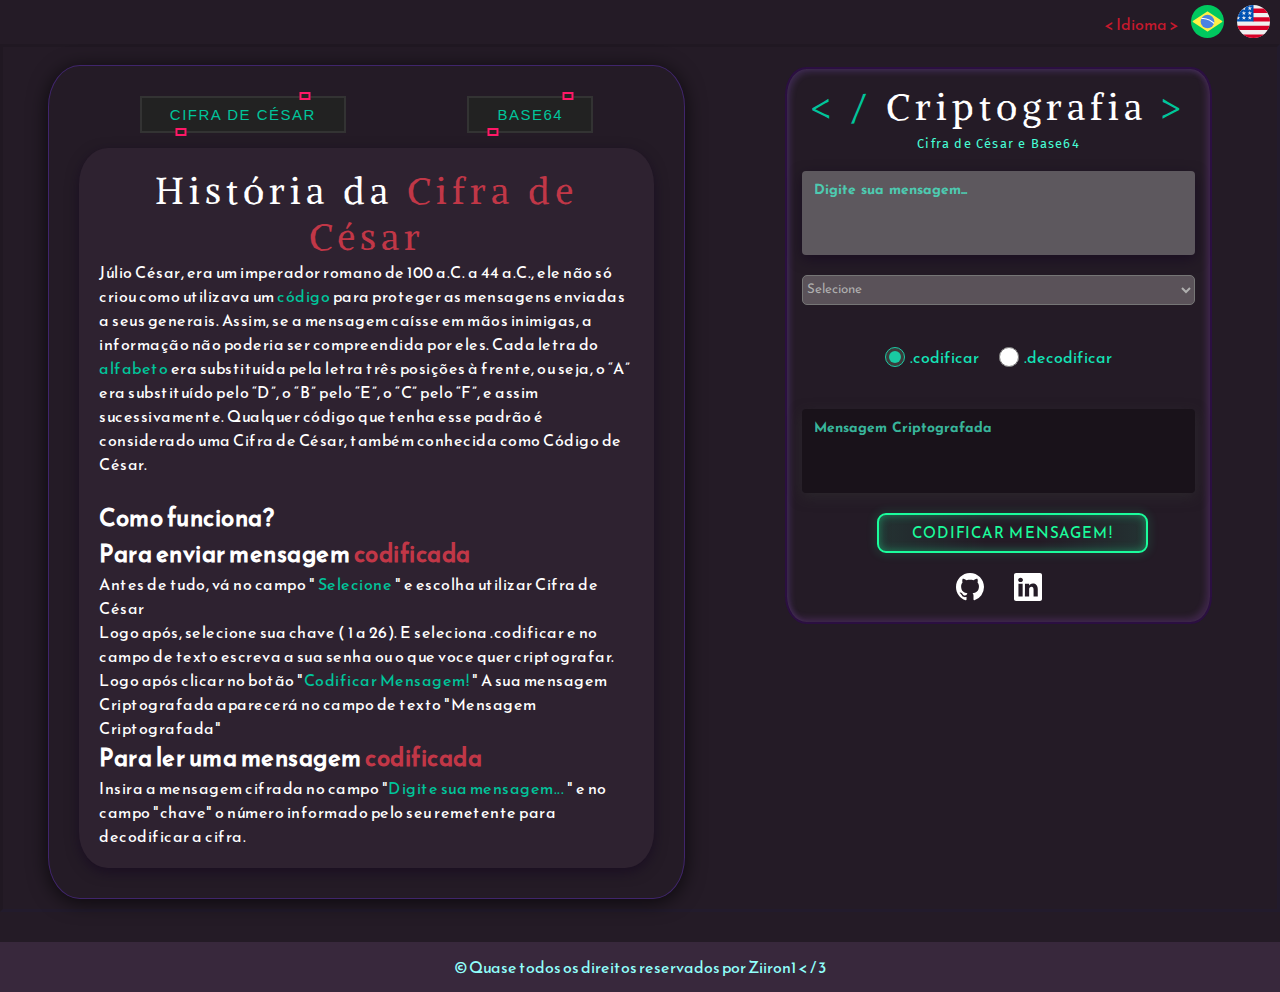
<file: index.html>
<!DOCTYPE html>
<html lang="pt-BR">

<head>
    <meta charset="UTF-8" />
    <meta http-equiv="X-UA-Compatible" content="IE=edge" />
    <meta name="viewport" content="width=device-width, initial-scale=1.0" />
    <link rel="preconnect" href="https://fonts.googleapis.com" />
    <link rel="preconnect" href="https://fonts.gstatic.com" crossorigin />
    <link href="https://fonts.googleapis.com/css2?family=Alike+Angular&family=Inconsolata:wght@400;600&display=swap"
        rel="stylesheet" />
    <link rel="shortcut icon" href="./assets/favicon lock.svg" type="image/x-icon">

    <!-- Code "forked" from https://github.com/ellenmariadev/codificador and updated by https://github.com/Ziiron1/Cryptography-CipherCaesar  -->

    <link rel="stylesheet" href="./style.css" />
    <script src="./main.js" defer></script>

    <title>Decodificador</title>
</head>

<body>

    <nav>
        <p id="language">
            < Idioma >
        </p>
        <a href="https://ziiron1.github.io/Cryptography-CipherCaesar/">
            <img src="./assets/Brazil icon.svg" alt="Brazil icon">
        </a>
        <a href="https://ziiron1.github.io/Cryptography-CipherCaesar/language/indexUS.html">
            <img src="./assets/Eua icon.svg" alt="Eua icon">
        </a>
    </nav>

    <main>

        <div id="cipherall" class="textmain">
            <div id="btn-text">
                <button onclick="changetextcifra()" id="ativar">
                    <span>Cifra de César</span>
                    <i></i>
                </button>
                <button onclick="changetextbase64()" id="ativar">
                    <span>Base64</span>
                    <i></i>
                </button>
            </div>
            <div id="alltext" class="animar">
                <h1 id="cipher-title">História da <span id="dec"> Cifra de César </span></h1>
                <p id="cipher-text1">Júlio César, era um imperador romano de 100 a.C. a 44 a.C., ele não só criou como
                    utilizava um <span> código </span> para
                    proteger as mensagens enviadas a seus generais. Assim, se a mensagem caísse em mãos inimigas, a
                    informação
                    não poderia ser compreendida por eles. Cada letra do <span> alfabeto </span> era substituída pela
                    letra três
                    posições
                    à frente, ou seja, o “A” era substituído pelo “D”, o “B” pelo “E”, o “C” pelo “F”, e assim
                    sucessivamente.
                    Qualquer código que tenha esse padrão é considerado uma Cifra de César, também conhecida como Código
                    de César.
                </p>
                <br>
                <h2 id="cipher-title2">Como funciona?
                    <br> Para enviar mensagem
                    <span id="dec"> codificada</span>
                </h2>
                <p id="cipher-text2">
                    Antes de tudo, vá no campo " <span>Selecione </span> " e escolha utilizar Cifra de César
                    <br> Logo após, selecione sua chave ( 1 a 26). E seleciona .codificar e no campo de texto escreva a
                    sua senha
                    ou o que voce quer criptografar.
                    <br> Logo após clicar no botão "<span>Codificar Mensagem!</span> " A sua mensagem Criptografada
                    aparecerá no
                    campo de
                    texto "Mensagem Criptografada"
                </p>
                <h2 id="cipher-title3">Para ler uma mensagem <span id="dec">codificada </span></h2>
                <p>
                    Insira a mensagem cifrada no campo "<span>Digite sua mensagem... </span> " e no campo "chave" o
                    número informado
                    pelo seu remetente para
                    decodificar a cifra.
                </p>
            </div>
        </div>

        <!-- Div do FORM -->
        <div class="all">
            <div class="container">
                <h1>
                    <span>
                        < / </span>Criptografia<span> > </span>
                </h1>
                <h3> Cifra de César e Base64</h3>
                <form action="#">
                    <textarea name="mensagem" id="mensagem" cols="50" rows="4"
                        placeholder="Digite sua mensagem..."></textarea>

                    <label id="selecione" for="select"></label>
                    <select name="select" class="select" id="select">
                        <option value="selecione" disabled selected>Selecione</option>
                        <option value="base64">Base64</option>
                        <option value="cifra">Cifra de césar</option>
                    </select>
                    <div class="chave-container">
                        <label class="chave" for="range">Escolha a Chave</label>
                        <div class="slider-range">
                            <input type="range" value="1" min="1" max="26" class="range" id="range"
                                oninput="rangenumber.value=value" />
                            <input type="number" value="1" id="rangenumber" min="1" max="26"
                                oninput="range.value=value" />
                        </div>
                    </div>

                    <div class="radio-button">
                        <div class="radio">
                            <input type="radio" name="codificar" id="codificar" value="codificar" checked />
                            <label for="codificar">.codificar</label>
                        </div>

                        <div class="radio">
                            <input type="radio" name="codificar" id="decodificar" value="decodificar" />
                            <label for="decodificar">.decodificar</label>
                        </div>
                    </div>

                    <textarea id="resultado" class="mensagem resultado" cols="50" rows="4" readonly
                        placeholder="Mensagem Criptografada"></textarea>
                    <div class="bttn">
                        <button id="btt">Codificar Mensagem!</button>
                    </div>
                </form>
                <div class="social">
                    <a href="https://github.com/Ziiron1/Cryptography-CipherCaesar" target="_blank">
                        <svg xmlns="http://www.w3.org/2000/svg" width="28" height="28" fill="white" class="bi bi-github"
                            viewBox="0 0 16 16">
                            <path
                                d="M8 0C3.58 0 0 3.58 0 8c0 3.54 2.29 6.53 5.47 7.59.4.07.55-.17.55-.38 0-.19-.01-.82-.01-1.49-2.01.37-2.53-.49-2.69-.94-.09-.23-.48-.94-.82-1.13-.28-.15-.68-.52-.01-.53.63-.01 1.08.58 1.23.82.72 1.21 1.87.87 2.33.66.07-.52.28-.87.51-1.07-1.78-.2-3.64-.89-3.64-3.95 0-.87.31-1.59.82-2.15-.08-.2-.36-1.02.08-2.12 0 0 .67-.21 2.2.82.64-.18 1.32-.27 2-.27.68 0 1.36.09 2 .27 1.53-1.04 2.2-.82 2.2-.82.44 1.1.16 1.92.08 2.12.51.56.82 1.27.82 2.15 0 3.07-1.87 3.75-3.65 3.95.29.25.54.73.54 1.48 0 1.07-.01 1.93-.01 2.2 0 .21.15.46.55.38A8.012 8.012 0 0 0 16 8c0-4.42-3.58-8-8-8z" />
                        </svg>
                    </a>
                    <a href="https://www.linkedin.com/in/guilhermeb4412/" target="_blank">
                        <svg xmlns="http://www.w3.org/2000/svg" width="28" height="28" fill="white"
                            class="bi bi-linkedin" viewBox="0 0 16 16">
                            <path
                                d="M0 1.146C0 .513.526 0 1.175 0h13.65C15.474 0 16 .513 16 1.146v13.708c0 .633-.526 1.146-1.175 1.146H1.175C.526 16 0 15.487 0 14.854V1.146zm4.943 12.248V6.169H2.542v7.225h2.401zm-1.2-8.212c.837 0 1.358-.554 1.358-1.248-.015-.709-.52-1.248-1.342-1.248-.822 0-1.359.54-1.359 1.248 0 .694.521 1.248 1.327 1.248h.016zm4.908 8.212V9.359c0-.216.016-.432.08-.586.173-.431.568-.878 1.232-.878.869 0 1.216.662 1.216 1.634v3.865h2.401V9.25c0-2.22-1.184-3.252-2.764-3.252-1.274 0-1.845.7-2.165 1.193v.025h-.016a5.54 5.54 0 0 1 .016-.025V6.169h-2.4c.03.678 0 7.225 0 7.225h2.4z" />
                        </svg>
                    </a>
                </div>
            </div>
        </div>
    </main>
    <footer>
        <p> <span> © Quase todos os direitos reservados por Ziiron1  < / 3 </span> </p>
    </footer>
</body>

</html>
</file>
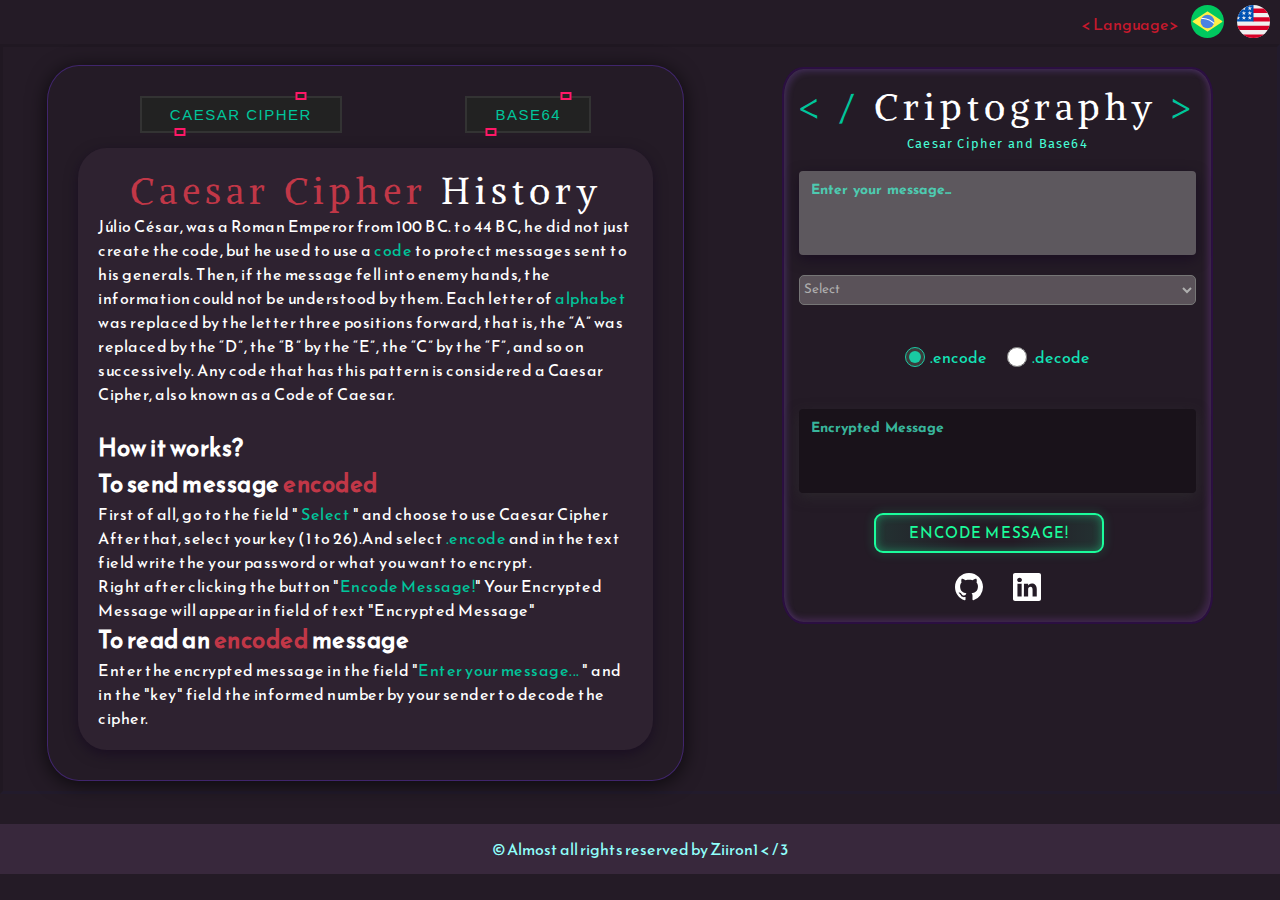
<file: language/indexUS.html>
<!DOCTYPE html>
<html lang="pt-BR">

<head>
    <meta charset="UTF-8" />
    <meta http-equiv="X-UA-Compatible" content="IE=edge" />
    <meta name="viewport" content="width=device-width, initial-scale=1.0" />
    <link rel="preconnect" href="https://fonts.googleapis.com" />
    <link rel="preconnect" href="https://fonts.gstatic.com" crossorigin />
    <link href="https://fonts.googleapis.com/css2?family=Alike+Angular&family=Inconsolata:wght@400;600&display=swap"
        rel="stylesheet" />
    <link rel="shortcut icon" href="./favicon lock.svg" type="image/x-icon">

    <!-- Code "forked" from https://github.com/ellenmariadev/codificador and updated by https://github.com/Ziiron1/Cryptography-CipherCaesar  -->

    <link rel="stylesheet" href="./styleUS.css" />
    <script src="./mainUS.js" defer></script>

    <title>Decodefier</title>
</head>

<body>

    <nav>
        <p id="language">
            < Language>
        </p>
        <a href="https://ziiron1.github.io/Cryptography-CipherCaesar/">
            <img src="./Brazil icon.svg" alt="Brazil icon">
        </a>
        <a href="https://ziiron1.github.io/Cryptography-CipherCaesar/language/indexUS.html">
            <img src="./Eua icon.svg" alt="Eua icon">
        </a>
    </nav>

    <main>

        <div id="cipherall" class="textmain">
            <div id="btn-text">
                <button onclick="changetextcifra()">
                    <span>Caesar Cipher</span>
                    <i></i>
                </button>
                <button onclick="changetextbase64()">
                    <span>Base64</span>
                    <i></i>
                </button>
            </div>
            <div id="alltext">
                <h1 id="cipher-title"> <span id="dec">Caesar Cipher </span> History</h1>
                <p id="cipher-text1">Júlio César, was a Roman Emperor from 100 BC. to 44 BC, he did not just create the
                    code, but
                    he used to use a <span> code </span> to protect messages sent to his generals.
                    Then, if the message fell into enemy hands, the information could not be understood by them. Each
                    letter of <span> alphabet </span> was replaced by the letter three positions
                    forward, that is, the “A” was replaced by the “D”, the “B” by the “E”, the “C” by the “F”, and so on
                    successively.
                    Any code that has this pattern is considered a Caesar Cipher, also known as a Code
                    of Caesar.
                </p>
                <br>
                <h2 id="cipher-title2">How it works?
                    <br> To send message
                    <span id="dec"> encoded </span>
                </h2>
                <p id="cipher-text2">
                    First of all, go to the field " <span>Select </span> " and choose to use Caesar Cipher
                    <br> After that, select your key (1 to 26).And select <span>.encode</span> and in the text field
                    write the
                    your password or what you want to encrypt.
                    <br> Right after clicking the button "<span>Encode Message!</span>" Your Encrypted Message will
                    appear in field of text "Encrypted Message"
                </p>
                <h2 id="cipher-title3">To read an <span id="dec">encoded </span> message</h2>
                <p>
                    Enter the encrypted message in the field "<span>Enter your message... </span> " and in the "key"
                    field the informed number by your sender to decode the cipher.
                </p>
            </div>
        </div>

        <!-- Div do FORM -->
        <div class="all">
            <div class="container">
                <h1>
                    <span>
                        < / </span>Criptography<span> > </span>
                </h1>
                <h3> Caesar Cipher and Base64</h3>
                <form action="#">
                    <textarea name="mensagem" id="mensagem" cols="50" rows="4"
                        placeholder="Enter your message..."></textarea>

                    <label id="selecione" for="select"></label>
                    <select name="select" class="select" id="select">
                        <option value="selecione" disabled selected>Select</option>
                        <option value="base64">Base64</option>
                        <option value="cifra">Caesar Cipher</option>
                    </select>
                    <div class="chave-container">
                        <label class="chave" for="range">Choose your Key</label>
                        <div class="slider-range">
                            <input type="range" value="1" min="1" max="26" class="range" id="range"
                                oninput="rangenumber.value=value" />
                            <input type="number" value="1" id="rangenumber" min="1" max="26"
                                oninput="range.value=value" />
                        </div>
                    </div>

                    <div class="radio-button">
                        <div class="radio">
                            <input type="radio" name="codificar" id="codificar" value="codificar" checked />
                            <label for="codificar">.encode</label>
                        </div>

                        <div class="radio">
                            <input type="radio" name="codificar" id="decodificar" value="decodificar" />
                            <label for="decodificar">.decode</label>
                        </div>
                    </div>

                    <textarea id="resultado" class="mensagem resultado" cols="50" rows="4" readonly
                        placeholder="Encrypted Message"></textarea>
                    <div class="bttn">
                        <button id="btt">Encode Message!</button>
                    </div>
                </form>
                <div class="social">
                    <a href="https://github.com/Ziiron1/Cryptography-CipherCaesar" target="_blank">
                        <svg xmlns="http://www.w3.org/2000/svg" width="28" height="28" fill="white" class="bi bi-github"
                            viewBox="0 0 16 16">
                            <path
                                d="M8 0C3.58 0 0 3.58 0 8c0 3.54 2.29 6.53 5.47 7.59.4.07.55-.17.55-.38 0-.19-.01-.82-.01-1.49-2.01.37-2.53-.49-2.69-.94-.09-.23-.48-.94-.82-1.13-.28-.15-.68-.52-.01-.53.63-.01 1.08.58 1.23.82.72 1.21 1.87.87 2.33.66.07-.52.28-.87.51-1.07-1.78-.2-3.64-.89-3.64-3.95 0-.87.31-1.59.82-2.15-.08-.2-.36-1.02.08-2.12 0 0 .67-.21 2.2.82.64-.18 1.32-.27 2-.27.68 0 1.36.09 2 .27 1.53-1.04 2.2-.82 2.2-.82.44 1.1.16 1.92.08 2.12.51.56.82 1.27.82 2.15 0 3.07-1.87 3.75-3.65 3.95.29.25.54.73.54 1.48 0 1.07-.01 1.93-.01 2.2 0 .21.15.46.55.38A8.012 8.012 0 0 0 16 8c0-4.42-3.58-8-8-8z" />
                        </svg>
                    </a>
                    <a href="https://www.linkedin.com/in/guilhermeb4412/" target="_blank">
                        <svg xmlns="http://www.w3.org/2000/svg" width="28" height="28" fill="white"
                            class="bi bi-linkedin" viewBox="0 0 16 16">
                            <path
                                d="M0 1.146C0 .513.526 0 1.175 0h13.65C15.474 0 16 .513 16 1.146v13.708c0 .633-.526 1.146-1.175 1.146H1.175C.526 16 0 15.487 0 14.854V1.146zm4.943 12.248V6.169H2.542v7.225h2.401zm-1.2-8.212c.837 0 1.358-.554 1.358-1.248-.015-.709-.52-1.248-1.342-1.248-.822 0-1.359.54-1.359 1.248 0 .694.521 1.248 1.327 1.248h.016zm4.908 8.212V9.359c0-.216.016-.432.08-.586.173-.431.568-.878 1.232-.878.869 0 1.216.662 1.216 1.634v3.865h2.401V9.25c0-2.22-1.184-3.252-2.764-3.252-1.274 0-1.845.7-2.165 1.193v.025h-.016a5.54 5.54 0 0 1 .016-.025V6.169h-2.4c.03.678 0 7.225 0 7.225h2.4z" />
                        </svg>
                    </a>
                </div>
            </div>
        </div>
    </main>
    <footer>
        <p> <span>  © Almost all rights reserved by Ziiron1 < / 3 </span> </p>
    </footer>
</body>

</html>
</file>
<file: style.css>
@import url('https://fonts.googleapis.com/css2?family=Reem+Kufi+Ink&display=swap');
@import url('https://fonts.googleapis.com/css2?family=Josefin+Sans&display=swap');
@import url('https://fonts.googleapis.com/css2?family=Fira+Sans:wght@500&display=swap');

* {
    box-sizing: border-box;
    margin: 0;
    padding: 0;
}

body,
h1,
h3 {
    padding: 0;
    margin: 0;
}

body {
    color: #ffffff;
    background: rgb(36, 27, 38);
    font-family: 'Reem Kufi Ink', sans-serif;
}

main {
    display: flex;
    justify-content: space-around;
    align-items: baseline;
    height: 100%;
    border: solid rgba(4, 9, 27, 0.09) 3px;
    border-style: inset;
}

label {
    display: block;
}

/* DIV TEXT-MAIN PARTE ESQUERDA */

.textmain {
    width: 50%;
    letter-spacing: 0.5px;
    margin-right: 10px;
    margin-bottom: 10px;
    border: solid 1px rgba(91, 47, 177, 0.5);
    box-shadow: rgba(0, 0, 0, 0.7) 0px 3px 20px;
    border-radius: 5%;
    padding: 30px;
}

#alltext {
    box-shadow: 0px 4px 13px rgba(16, 1, 30, 0.5);
    border-radius: 5%;
    background: #2e2230;
    padding: 20px;
}

h1 {
    text-align: center;
    font-size: 2.3rem;
    font-family: "Alike Angular";
    font-weight: 400;
    letter-spacing: 5px;
    color: #ffffff;
}

span {
    color: #00c59b;
}

h3 {
    text-align: center;
    font-family: 'Fira Sans', sans-serif;
    font-weight: 400;
    font-size: 0.8rem;
    letter-spacing: 1.2px;
    margin-bottom: 20px;
    margin-top: 6px;
    color: rgb(71, 255, 215);
}

/* DIV .ALL PARTE DIREITA "(FORM)" */

.all {
    border: solid 2px rgba(49, 4, 92, 0.5);
    box-shadow: rgb(155, 106, 234, 0.2) 3px 3px 6px 0px inset, rgba(163, 86, 208, 0.2) -3px -3px 6px 1px inset;
    padding: 15px;
    border-radius: 5%;
    margin-top: 20px;
    margin-right: 20px;
}

::selection {
    background: #63727d;
    color: #000;
}

::-webkit-input-placeholder {
    color: rgb(71, 255, 215, 0.7);
    font-weight: bold;
    font-family: 'Josefin Sans', sans-serif;
}


#mensagem {
    background: rgba(179, 179, 179, 0.4);
    box-shadow: 0px 4px 13px rgba(16, 1, 30, 0.5);
    border: none;
    border-radius: 4px;
    outline: none;
    margin-bottom: 20px;
    resize: none;
}

textarea {
    font-family: "Inconsolata", monospace;
    font-weight: 400;
    font-size: 0.875rem;
    padding: 12px;
    color: rgb(179, 179, 179);
}

#mensagem:focus {
    background: linear-gradient(120deg, #5b5b5b, #777478);
    box-shadow: 3px 3px 15px #1c0f2a, -3px -3px 15px #1a0922;
}

select {
    width: 100%;
    height: 30px;
    border-radius: 5px;
    background: rgba(215, 212, 208, 0.3);
    font-family: 'Josefin Sans', sans-serif;
    color: #afafaf;
    margin-bottom: 20px;
    outline: none;
}

select option {
    background: #5a445a;
    color: #ffffff;
    font-family: 'Lucida Sans', 'Lucida Sans Regular', 'Lucida Grande', 'Lucida Sans Unicode', Geneva, Verdana, sans-serif;
}

select:focus {
    background: linear-gradient(120deg, #5b5b5b, #777478);
    box-shadow: 3px 3px 15px #1c0f2a, -3px -3px 15px #1a0922;
}

.radio {
    display: flex;
    gap: 5px;
    color: #13e4b7;
    place-items: center;
}

input[type="radio"] {
    outline: none;
    accent-color: #19c9a3;
    width: 20px;
    height: 20px;
}

input[type="radio"]:focus {
    background: linear-gradient(145deg, #ffffff, #f3f3f3);
    box-shadow: 10px 10px 2s0px #d1d1d1, -10px -10px 40px #ffffff;
}

.radio-button {
    display: flex;
    gap: 20px;
    margin-bottom: 20px;
    justify-content: center;
    padding: 20px;
}

#btt {
    display: flex;
    --green: #1BFD9C;
    font-size: 15px;
    padding: 0.5em 2.2em;
    margin-bottom: 20px;
    margin-left: 75px;
    letter-spacing: 0.06em;
    position: relative;
    font-family: inherit;
    border-radius: 0.6em;
    overflow: hidden;
    transition: all 0.3s;
    line-height: 1.4em;
    border: 2px solid var(--green);
    background: linear-gradient(to right, rgba(27, 253, 156, 0.1) 1%, transparent 40%, transparent 60%, rgba(27, 253, 156, 0.1) 100%);
    color: var(--green);
    box-shadow: inset 0 0 10px rgba(27, 253, 156, 0.4), 0 0 9px 3px rgba(27, 253, 156, 0.1);
}

#btt:hover {
    color: #82ffc9;
    box-shadow: inset 0 0 10px rgba(27, 253, 156, 0.6), 0 0 9px 3px rgba(27, 253, 156, 0.2);
    cursor: pointer;
}

#btt:before {
    content: "";
    position: absolute;
    left: -4em;
    width: 4em;
    height: 100%;
    top: 0;
    transition: transform .4s ease-in-out;
    background: linear-gradient(to right, transparent 1%, rgba(27, 253, 156, 0.1) 40%, rgba(27, 253, 156, 0.1) 60%, transparent 100%);
}

#btt:hover:before {
    transform: translateX(15em);
}

/*  BOTÃO PARA O JS TROCAR DE TEXTO */

#btn-text {
    display: flex;
    justify-content: space-around;
    margin-bottom: 15px;
}

button {
    text-transform: uppercase;
    letter-spacing: 0.1em;
    padding: 10px 30px;
    transition: 0.5s;
    position: relative;
    font-size: 15px;
    background: #333;
    border: none;
    color: #fff;
    cursor: pointer;
}

button:hover {
    letter-spacing: 0.25em;
    background: #ff1867;
    color: #ff1867;
    box-shadow: 0 0 45px #ff1867;
}

button::before {
    content: '';
    position: absolute;
    inset: 2px;
    background: #222222;
}

button span {
    position: relative;
    z-index: 1;
}

button i {
    position: absolute;
    inset: 0;
    display: block;
}

button i::before {
    content: '';
    position: absolute;
    border: 2px solid #ff1867;
    width: 7px;
    height: 4px;
    top: -3.5px;
    left: 80%;
    background: #222222;
    transform: translateX(-50%);
    transition: 0.5s;
}

button:hover i::before {
    width: 20px;
    left: 20%;
}

button i::after {
    content: '';
    position: absolute;
    border: 2px solid #ff1867;
    width: 7px;
    height: 4px;
    bottom: -3.5px;
    left: 20%;
    background: #222222;
    transform: translateX(-50%);
    transition: 0.5s;
}

button:hover i::after {
    width: 20px;
    left: 80%;
}

form {
    display: flex;
    flex-direction: column;
}

.mensagem {
    background: rgba(0, 0, 0, 0.3);
    box-shadow: 0px 4px 13px rgba(52, 52, 52, 0.5);
    border: none;
    border-radius: 4px;
    outline: none;
    margin-bottom: 20px;
    resize: none;
}

.slider-range {
    display: flex;
    justify-content: center;
    gap: 10px;
    margin-bottom: 20px;
}

input[type="number"]::-webkit-inner-spin-button,
input[type="number"]::-webkit-outer-spin-button {
    -webkit-appearance: none;
    margin: 0;
}

input[type="number"] {
    width: 30px;
    background-color: rgba(138, 138, 138, 0.2);
    text-align: center;
    border-top: none;
    border-left: none;
    border-right: none;
    border-bottom: solid 1px #818181;
    color: #ffffff;
    outline: none;
    font-family: "Inconsolata", monospace;
}

.chave {
    text-align: center;
    margin-bottom: 10px;
    color: #afafaf;
    font-size: 0.875rem;
}

.chave-container {
    display: none;
}

.range {
    -webkit-appearance: none;
    height: 10px;
    background-color: rgb(29, 29, 29);
    outline: none;
    cursor: ew-resize;
    border-radius: 5px;
}

input[type="range"]::-webkit-slider-thumb {
    -webkit-appearance: none;
    height: 12px;
    width: 10px;
    background-color: #19c9a3;
    border-radius: 2px;
}

.social {
    display: flex;
    place-content: center;
    gap: 30px;
}

svg:hover path {
    fill: #6b6579;
}

nav {
    position: relative;
    margin: 5px 10px 0 2px;
    display: flex;
    justify-content: flex-end;
    align-items: center;
    gap: 13px;
}

nav a {
    width: 2.6%;
}

p {
    font-size: 1rem;
}

#dec {
    color: rgb(193, 55, 71);
}

#language {
    color: rgb(199, 25, 45);
}

footer {
    height: 50px;
    display: flex;
    justify-content: center;
    align-items: center;
    margin-top: 30px;
    background-color: rgb(56, 40, 60);
}

footer p span {
    color: rgb(145, 255, 251);
}
</file>
<file: language/styleUS.css>
@import url('https://fonts.googleapis.com/css2?family=Reem+Kufi+Ink&display=swap');
@import url('https://fonts.googleapis.com/css2?family=Josefin+Sans&display=swap');
@import url('https://fonts.googleapis.com/css2?family=Fira+Sans:wght@500&display=swap');

* {
    box-sizing: border-box;
    margin: 0;
    padding: 0;
}

body,
h1,
h3 {
    padding: 0;
    margin: 0;
}

body {
    color: #ffffff;
    background: rgb(36, 27, 38);
    font-family: 'Reem Kufi Ink', sans-serif;
}

main {
    display: flex;
    justify-content: space-around;
    align-items: baseline;
    height: 100%;
    border: solid rgba(4, 9, 27, 0.09) 3px;
    border-style: inset;
}

label {
    display: block;
}

/* DIV TEXT-MAIN PARTE ESQUERDA */

.textmain {
    width: 50%;
    letter-spacing: 0.5px;
    margin-right: 10px;
    margin-bottom: 10px;
    border: solid 1px rgba(91, 47, 177, 0.5);
    box-shadow: rgba(0, 0, 0, 0.7) 0px 3px 20px;
    border-radius: 5%;
    padding: 30px;
}

#alltext {
    box-shadow: 0px 4px 13px rgba(16, 1, 30, 0.5);
    border-radius: 5%;
    background: #2e2230;
    padding: 20px;
}

h1 {
    text-align: center;
    font-size: 2.3rem;
    font-family: "Alike Angular";
    font-weight: 400;
    letter-spacing: 5px;
    color: #ffffff;
}

span {
    color: #00c59b;
}

h3 {
    text-align: center;
    font-family: 'Fira Sans', sans-serif;
    font-weight: 400;
    font-size: 0.8rem;
    letter-spacing: 1.2px;
    margin-bottom: 20px;
    margin-top: 6px;
    color: rgb(71, 255, 215);
}

/* DIV .ALL PARTE DIREITA "(FORM)" */

.all {
    border: solid 2px rgba(49, 4, 92, 0.5);
    box-shadow: rgb(155, 106, 234, 0.2) 3px 3px 6px 0px inset, rgba(163, 86, 208, 0.2) -3px -3px 6px 1px inset;
    padding: 15px;
    border-radius: 5%;
    margin-top: 20px;
    margin-right: 20px;
}

::selection {
    background: #63727d;
    color: #000;
}

::-webkit-input-placeholder {
    color: rgb(71, 255, 215, 0.7);
    font-weight: bold;
    font-family: 'Josefin Sans', sans-serif;
}


#mensagem {
    background: rgba(179, 179, 179, 0.4);
    box-shadow: 0px 4px 13px rgba(16, 1, 30, 0.5);
    border: none;
    border-radius: 4px;
    outline: none;
    margin-bottom: 20px;
    resize: none;
}

textarea {
    font-family: "Inconsolata", monospace;
    font-weight: 400;
    font-size: 0.875rem;
    padding: 12px;
    color: rgb(179, 179, 179);
}

#mensagem:focus {
    background: linear-gradient(120deg, #5b5b5b, #777478);
    box-shadow: 3px 3px 15px #1c0f2a, -3px -3px 15px #1a0922;
}

select {
    width: 100%;
    height: 30px;
    border-radius: 5px;
    background: rgba(215, 212, 208, 0.3);
    font-family: 'Josefin Sans', sans-serif;
    color: #afafaf;
    margin-bottom: 20px;
    outline: none;
}

select option {
    background: #5a445a;
    color: #ffffff;
    font-family: 'Lucida Sans', 'Lucida Sans Regular', 'Lucida Grande', 'Lucida Sans Unicode', Geneva, Verdana, sans-serif;
}

select:focus {
    background: linear-gradient(120deg, #5b5b5b, #777478);
    box-shadow: 3px 3px 15px #1c0f2a, -3px -3px 15px #1a0922;
}

.radio {
    display: flex;
    gap: 5px;
    color: #13e4b7;
    place-items: center;
}

input[type="radio"] {
    outline: none;
    accent-color: #19c9a3;
    width: 20px;
    height: 20px;
}

input[type="radio"]:focus {
    background: linear-gradient(145deg, #ffffff, #f3f3f3);
    box-shadow: 10px 10px 2s0px #d1d1d1, -10px -10px 40px #ffffff;
}

.radio-button {
    display: flex;
    gap: 20px;
    margin-bottom: 20px;
    justify-content: center;
    padding: 20px;
}

#btt {
    display: flex;
    --green: #1BFD9C;
    font-size: 15px;
    padding: 0.5em 2.2em;
    margin-bottom: 20px;
    margin-left: 75px;
    letter-spacing: 0.06em;
    position: relative;
    font-family: inherit;
    border-radius: 0.6em;
    overflow: hidden;
    transition: all 0.3s;
    line-height: 1.4em;
    border: 2px solid var(--green);
    background: linear-gradient(to right, rgba(27, 253, 156, 0.1) 1%, transparent 40%, transparent 60%, rgba(27, 253, 156, 0.1) 100%);
    color: var(--green);
    box-shadow: inset 0 0 10px rgba(27, 253, 156, 0.4), 0 0 9px 3px rgba(27, 253, 156, 0.1);
}

#btt:hover {
    color: #82ffc9;
    box-shadow: inset 0 0 10px rgba(27, 253, 156, 0.6), 0 0 9px 3px rgba(27, 253, 156, 0.2);
    cursor: pointer;
}

#btt:before {
    content: "";
    position: absolute;
    left: -4em;
    width: 4em;
    height: 100%;
    top: 0;
    transition: transform .4s ease-in-out;
    background: linear-gradient(to right, transparent 1%, rgba(27, 253, 156, 0.1) 40%, rgba(27, 253, 156, 0.1) 60%, transparent 100%);
}

#btt:hover:before {
    transform: translateX(15em);
}

/*  BOTÃO PARA O JS TROCAR DE TEXTO */

#btn-text {
    display: flex;
    justify-content: space-around;
    margin-bottom: 15px;
}

button {
    text-transform: uppercase;
    letter-spacing: 0.1em;
    padding: 10px 30px;
    transition: 0.5s;
    position: relative;
    font-size: 15px;
    background: #333;
    border: none;
    color: #fff;
    cursor: pointer;
}

button:hover {
    letter-spacing: 0.25em;
    background: #ff1867;
    color: #ff1867;
    box-shadow: 0 0 45px #ff1867;
}

button::before {
    content: '';
    position: absolute;
    inset: 2px;
    background: #222222;
}

button span {
    position: relative;
    z-index: 1;
}

button i {
    position: absolute;
    inset: 0;
    display: block;
}

button i::before {
    content: '';
    position: absolute;
    border: 2px solid #ff1867;
    width: 7px;
    height: 4px;
    top: -3.5px;
    left: 80%;
    background: #222222;
    transform: translateX(-50%);
    transition: 0.5s;
}

button:hover i::before {
    width: 20px;
    left: 20%;
}

button i::after {
    content: '';
    position: absolute;
    border: 2px solid #ff1867;
    width: 7px;
    height: 4px;
    bottom: -3.5px;
    left: 20%;
    background: #222222;
    transform: translateX(-50%);
    transition: 0.5s;
}

button:hover i::after {
    width: 20px;
    left: 80%;
}

form {
    display: flex;
    flex-direction: column;
}

.mensagem {
    background: rgba(0, 0, 0, 0.3);
    box-shadow: 0px 4px 13px rgba(52, 52, 52, 0.5);
    border: none;
    border-radius: 4px;
    outline: none;
    margin-bottom: 20px;
    resize: none;
}

.slider-range {
    display: flex;
    justify-content: center;
    gap: 10px;
    margin-bottom: 20px;
}

input[type="number"]::-webkit-inner-spin-button,
input[type="number"]::-webkit-outer-spin-button {
    -webkit-appearance: none;
    margin: 0;
}

input[type="number"] {
    width: 30px;
    background-color: rgba(138, 138, 138, 0.2);
    text-align: center;
    border-top: none;
    border-left: none;
    border-right: none;
    border-bottom: solid 1px #818181;
    color: #ffffff;
    outline: none;
    font-family: "Inconsolata", monospace;
}

.chave {
    text-align: center;
    margin-bottom: 10px;
    color: #afafaf;
    font-size: 0.875rem;
}

.chave-container {
    display: none;
}

.range {
    -webkit-appearance: none;
    height: 10px;
    background-color: rgb(29, 29, 29);
    outline: none;
    cursor: ew-resize;
    border-radius: 5px;
}

input[type="range"]::-webkit-slider-thumb {
    -webkit-appearance: none;
    height: 12px;
    width: 10px;
    background-color: #19c9a3;
    border-radius: 2px;
}

.social {
    display: flex;
    place-content: center;
    gap: 30px;
}

svg:hover path {
    fill: #6b6579;
}

nav {
    position: relative;
    margin: 5px 10px 0 2px;
    display: flex;
    justify-content: flex-end;
    align-items: center;
    gap: 13px;
}

nav a {
    width: 2.6%;
}

p {
    font-size: 1rem;
}

#dec {
    color: rgb(193, 55, 71);
}

#language {
    color: rgb(199, 25, 45);
}

footer {
    height: 50px;
    display: flex;
    justify-content: center;
    align-items: center;
    margin-top: 30px;
    background-color: rgb(56, 40, 60);
}

footer p span {
    color: rgb(145, 255, 251);
}
</file>
